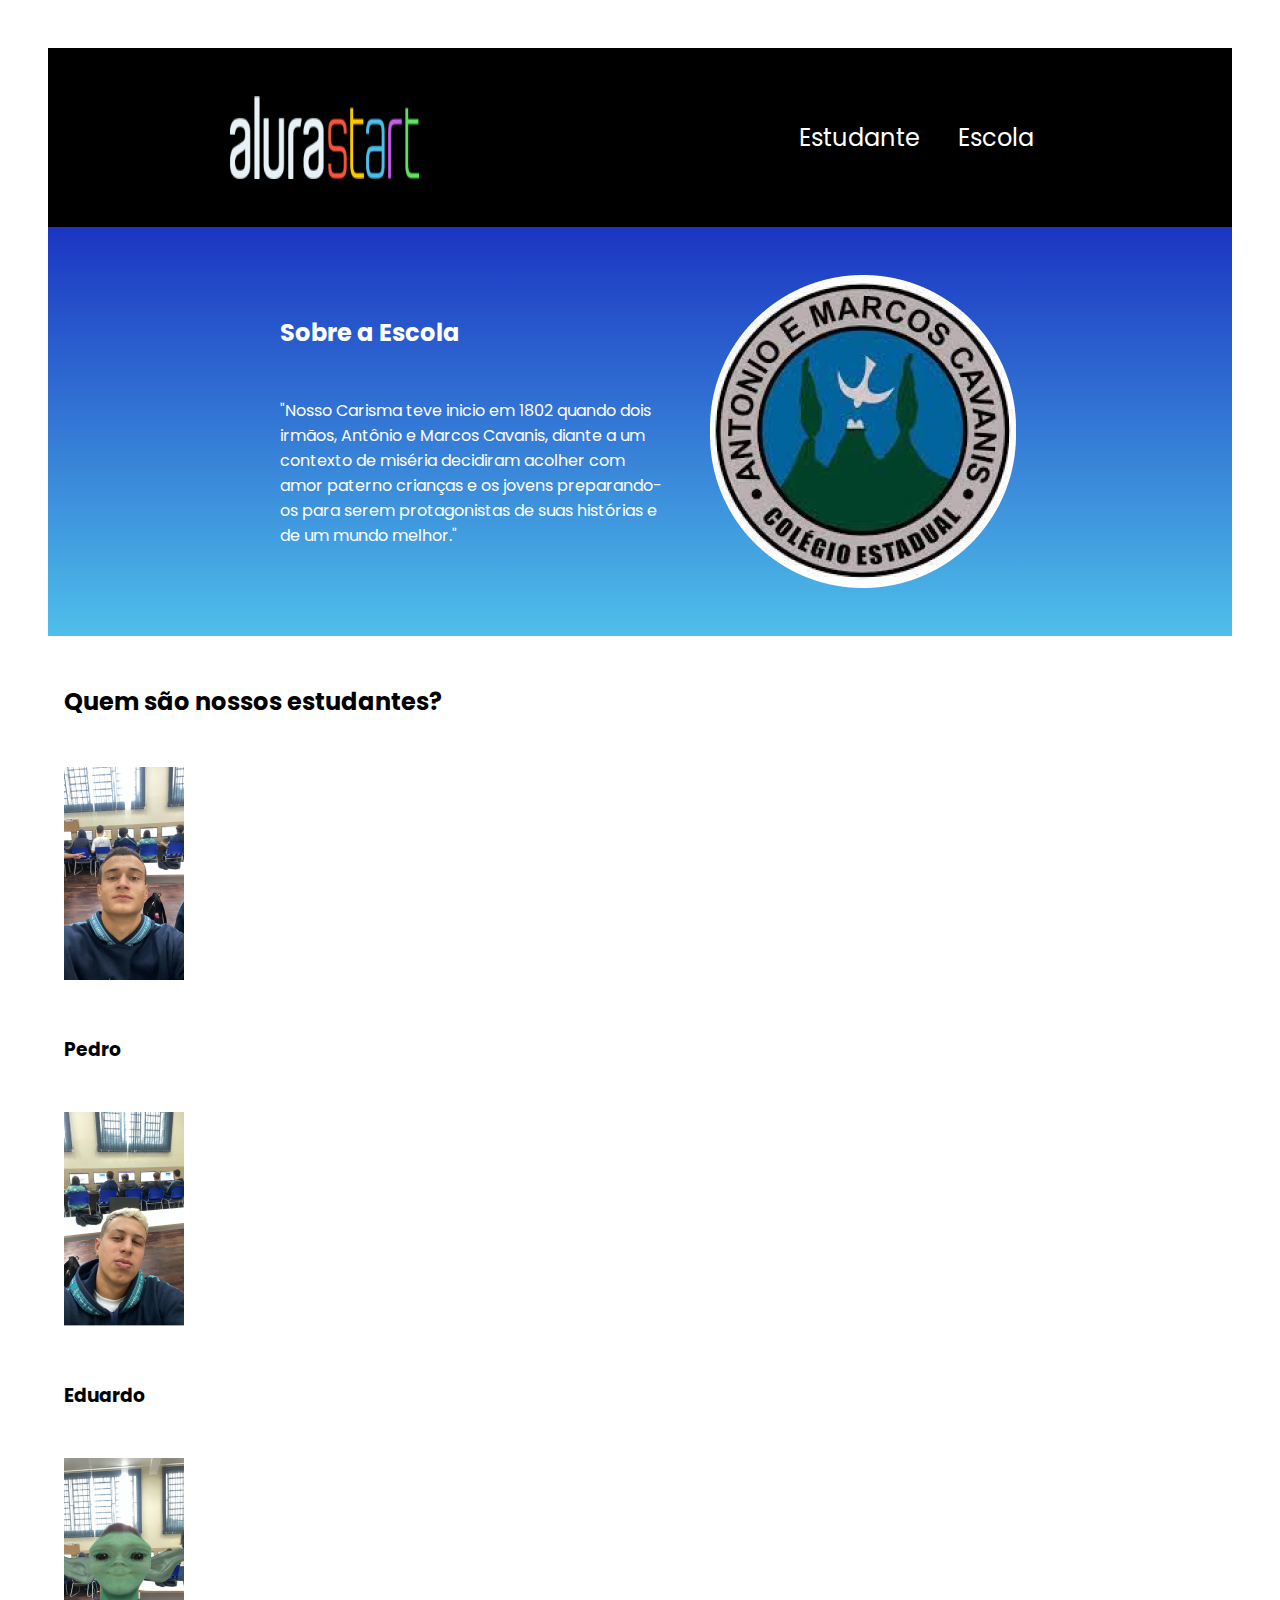
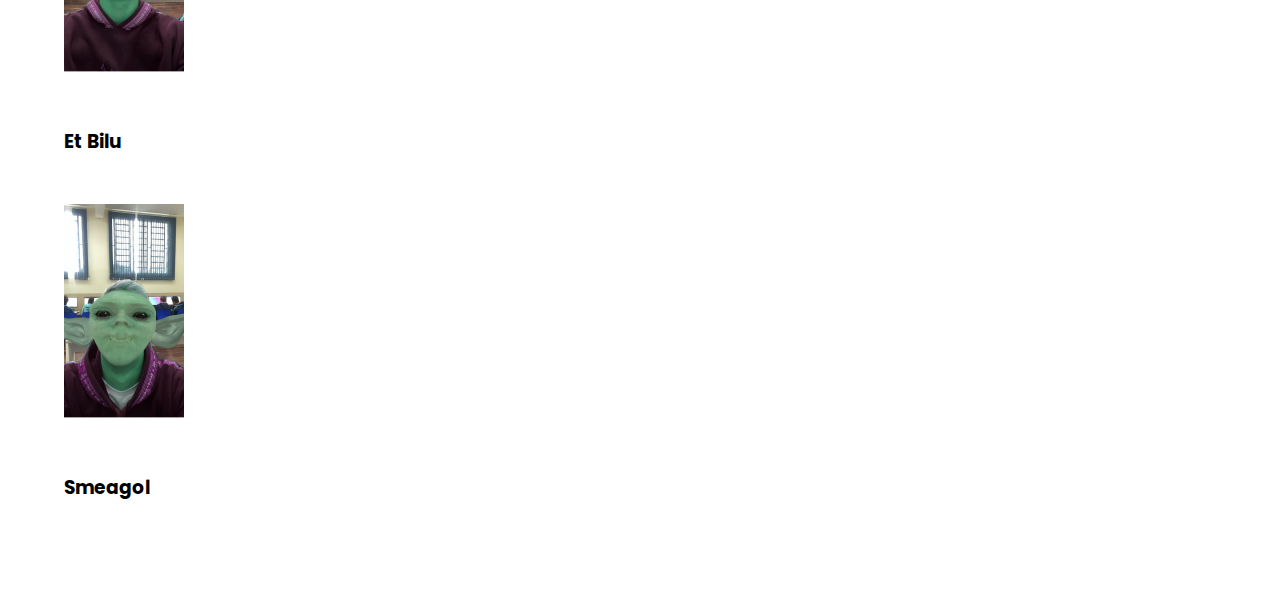
<file: index.html>
<!DOCTYPE html>
<html lang="en">
<head>
    <meta charset="UTF-8">
    <meta http-equiv="X-UA-Compatible" content="IE=edge">
    <meta name="viewport" content="width=device-width, initial-scale=1.0">
    <title>Document</title>
    <link rel="stylesheet" href="style.css"/>
    <link rel="preconnect" href="https://fonts.googleapis.com">
    <link rel="preconnect" href="https://fonts.gstatic.com" crossorigin>
    <link href="https://fonts.googleapis.com/css2?family=Poppins:wght@400;700&display=swap" rel="stylesheet">
    

</head>
</section>
<body>
<header class="cabeçalho">
    <img class="cabeçalho-imagem" img src="./img/alurastart logo 1.png" alt="alurastart logo 1.png">
<ul class="cabeçalho-lista-item">
    <li class="cabeçalho-lista-item">Estudante</li>
   <li class="cabeçalho-lista-item">Escola</li>
</ul>
</header>
<section class="escola">
<div class="escola-conteudo">
 <h2 class="escola-titulo"> Sobre a Escola</h2>
    <p class=escola-texto-um>"Nosso Carisma teve inicio em 1802 quando dois irmãos, Antônio e Marcos Cavanis, diante a um contexto de miséria decidiram acolher com amor paterno crianças e os jovens preparando-os para serem protagonistas de suas histórias e de um mundo melhor."</p>
</div>
    <img src="./img/FOTODAESCOLA.png" alt ="Colegio Cavanis">
</section>
<section class="Estudante">
    <h2 class="estudante-titulo">Quem são nossos estudantes?</h2>
    <img src="./img/Marcelo 1.png" alt="Pedro">
    <h3>Pedro</h3>
    <img src="./img/Marcelo 1 (1).png" alt="Eduardo">
    <h3>Eduardo</h3>
    <img src="./img/Marcelo 1 (2).png" alt="Et Bilu">
    <h3>Et Bilu</h3>
    <img src="./img/Marcelo 1 (3).png" alt="Smeagol">
    <h3>Smeagol</h3>
</section>
</body>
</html>
</file>
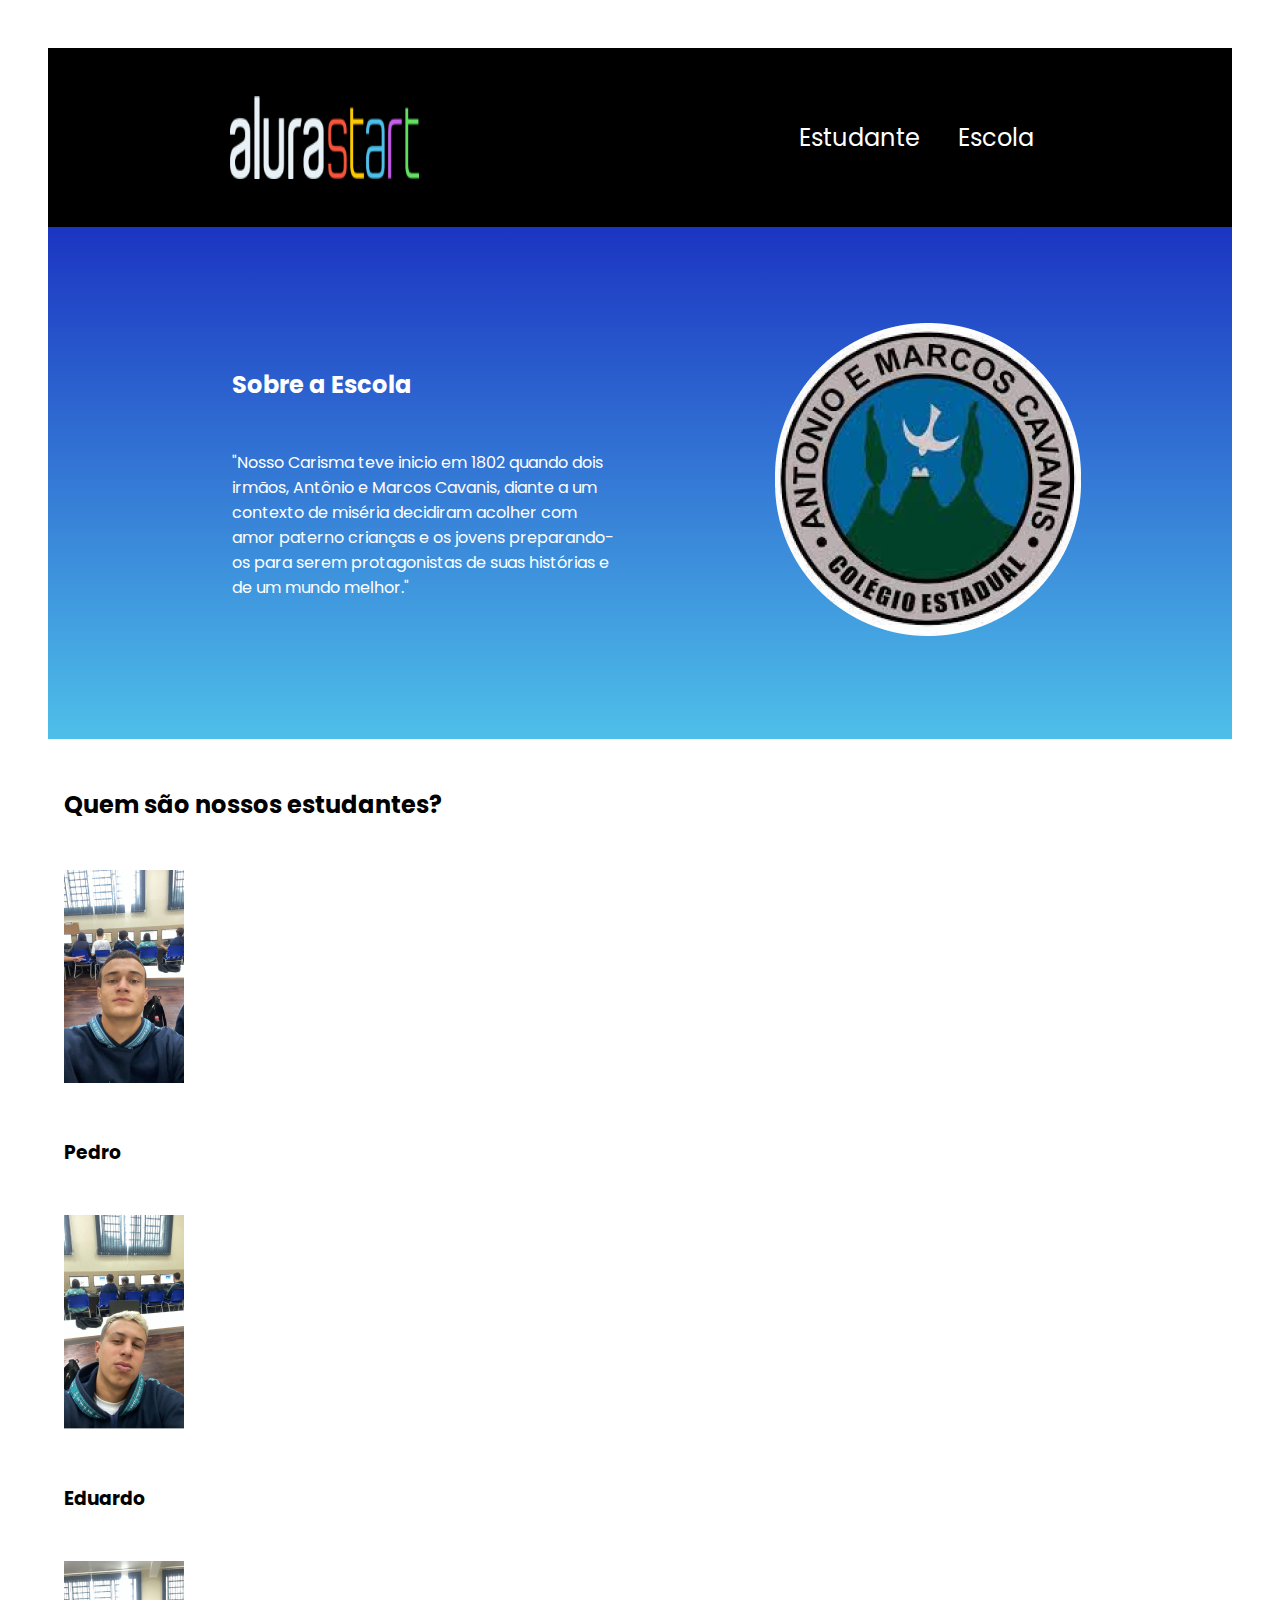
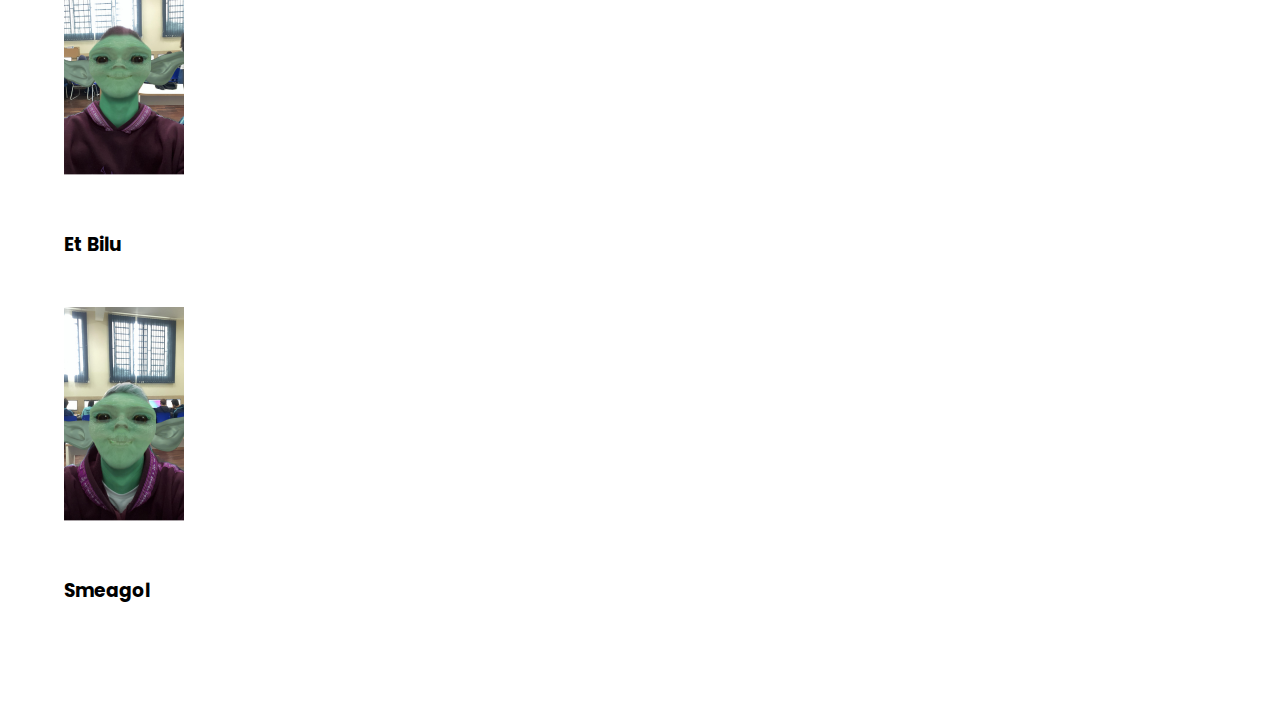
<file: ba-da-felicidade-main/index.html>
<!DOCTYPE html>
<html lang="en">
<head>
    <meta charset="UTF-8">
    <meta http-equiv="X-UA-Compatible" content="IE=edge">
    <meta name="viewport" content="width=device-width, initial-scale=1.0">
    <title>Document</title>
    <link rel="stylesheet" href="style.css"/>
    <link rel="preconnect" href="https://fonts.googleapis.com">
    <link rel="preconnect" href="https://fonts.gstatic.com" crossorigin>
    <link href="https://fonts.googleapis.com/css2?family=Poppins:wght@400;700&display=swap" rel="stylesheet">
    

</head>
</section>
<body>
<header class="cabeçalho">
    <img class="cabeçalho-imagem" img src="./img/alurastart logo 1.png" alt="alurastart logo 1.png">
<ul class="cabeçalho-lista-item">
    <li class="cabeçalho-lista-item">Estudante</li>
   <li class="cabeçalho-lista-item">Escola</li>
</ul>
</header>
<section class="escola">


<div class="escola-conteudo">
 <h2 class="escola-titulo"> Sobre a Escola</h2>
    <p class=escola-texto-um>"Nosso Carisma teve inicio em 1802 quando dois irmãos, Antônio e Marcos Cavanis, diante a um contexto de miséria decidiram acolher com amor paterno crianças e os jovens preparando-os para serem protagonistas de suas histórias e de um mundo melhor."</p>
</div>

<div class="estudante-todos">
<span></span>
<div class="estudante-div">
    <img src="./img/FOTODAESCOLA.png" alt ="Colegio Cavanis">
</section>
<section class="Estudante">
    <h2 class="estudante-titulo">Quem são nossos estudantes?</h2>
    <img src="./img/Marcelo 1.png" alt="Pedro">
    <h3>Pedro</h3>
    <img src="./img/Marcelo 1 (1).png" alt="Eduardo">
    <h3>Eduardo</h3>
    <img src="./img/Marcelo 1 (2).png" alt="Et Bilu">
    <h3>Et Bilu</h3>
    <img src="./img/Marcelo 1 (3).png" alt="Smeagol">
    <h3>Smeagol</h3>
</div>
</div>

</section>
</body>
</html>
</file>
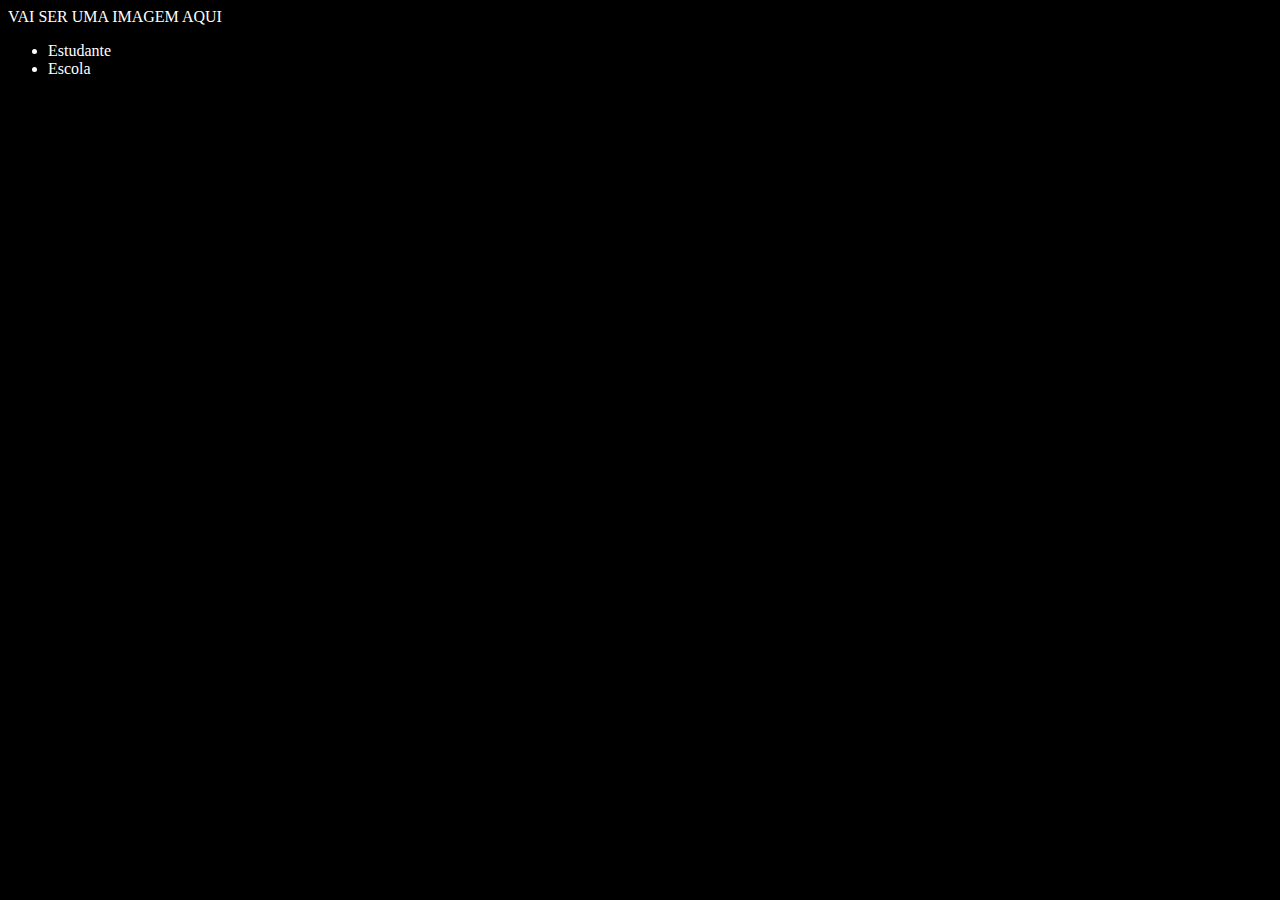
<file: iank/index.html>
<!DOCTYPE html>
<html lang="en">
<head>
    <meta charset="UTF-8">
    <meta http-equiv="X-UA-Compatible" content="IE=edge">
    <meta name="viewport" content="width=device-width, initial-scale=1.0">
    <title>Document</title>
    <link rel="stylesheet" href="style.css">
</head>
<body>
    <hl>VAI SER UMA IMAGEM AQUI</hl>
<header>
<ul>
    <li>Estudante</li>
   <li>Escola</li>
</ul>
</header>
</body>
</html>
</file>
<file: style.css>
*{
 margin: 0 16px;
 padding: 24px 0;
}
.cabeçalho  {  
background-color:#000000;
color:white;
display:flex;

justify-content:space-around;
padding: 24px 0;
font-size: 24px;
}

.cabeçalho-imagem{
 width: 16%; }

.cabeçalho-lista-item{
    display: inline-block;}
.escola
{background-image: linear-gradient(#1B35C2,#4EBFE9);
color:white;
display:flex;
justify-content:center;
align-items: center;}
  
body{
    font-family:'Poppins', sans-serif;
}

.escola-conteudo{
 width:35%;

}
</file>
<file: ba-da-felicidade-main/style.css>
*{
 margin: 0 16px;
 padding: 24px 0;
}
.cabeçalho  {  
background-color:#000000;
color:white;
display:flex;

justify-content:space-around;
padding: 24px 0;
font-size: 24px;
}

.cabeçalho-imagem{
 width: 16%; }

.cabeçalho-lista-item{
    display: inline-block;}
.escola
{background-image: linear-gradient(#1B35C2,#4EBFE9);
color:white;
display:flex;
justify-content:center;
align-items: center;}
  
body{
    font-family:'Poppins', sans-serif;
}

.escola-conteudo{
 width:35%;

} 

.estudante-todos{
    display:grid;
    grid-template-columns: 20% 20% 20% 20% ;
}
</file>
<file: iank/style.css>
body  {  
background-color:#000000;
color:white;
}
</file>
